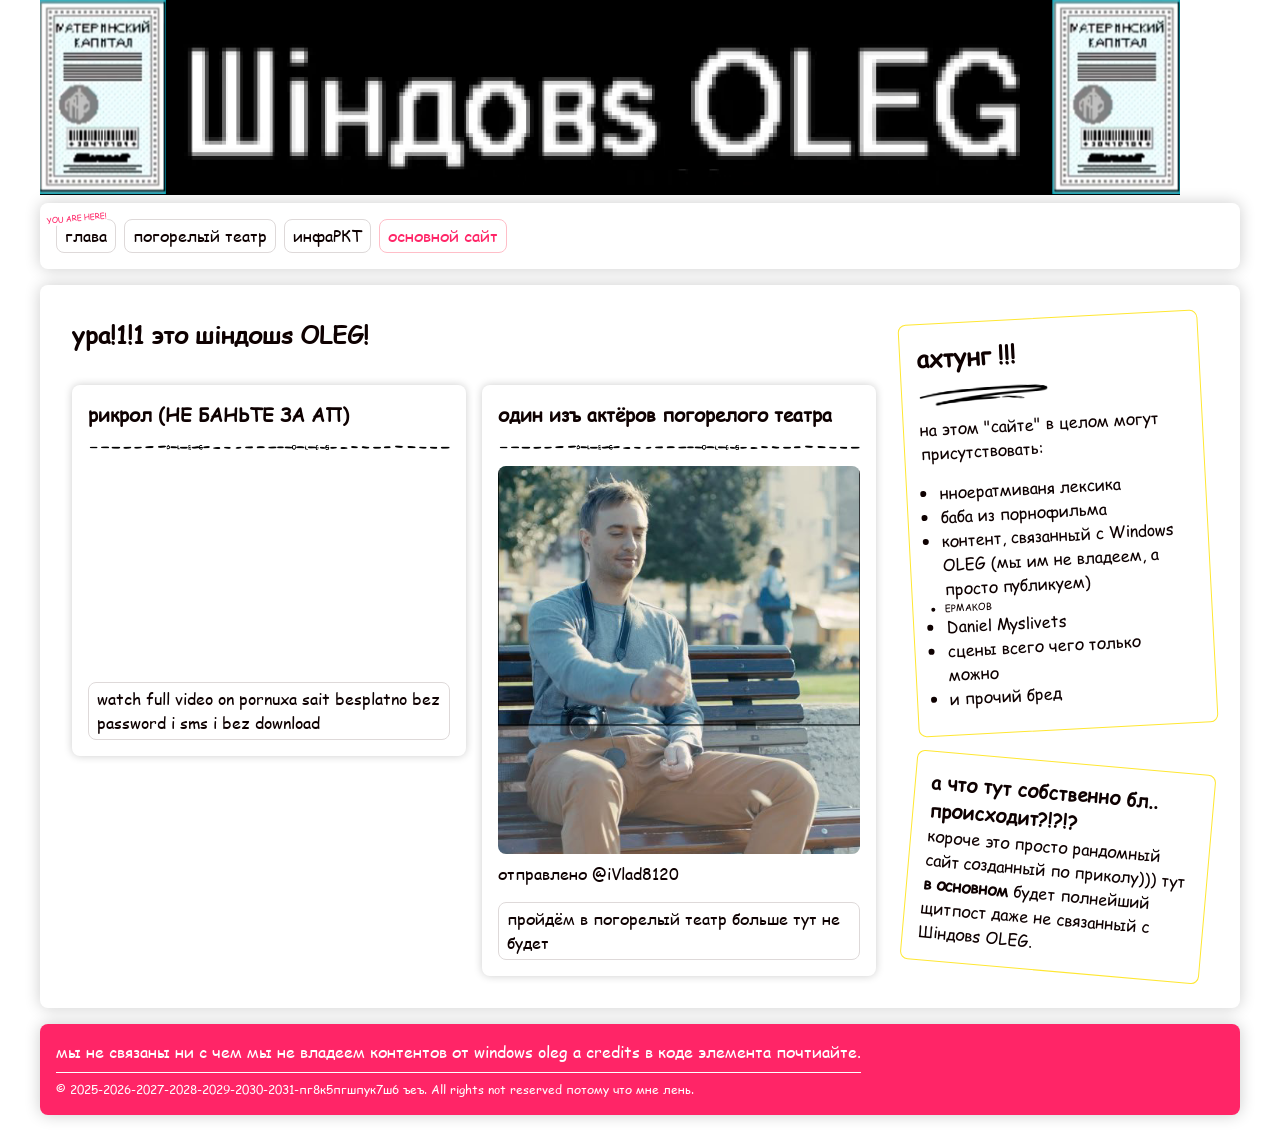
<file: oleg/index.html>
<!DOCTYPE html>
<html lang="ru">
<head>
    <meta charset="UTF-8">
    <meta name="viewport" content="width=device-width, initial-scale=1.0">
    <title>Шiндошs OLEG Unofficial щитпост архив</title>
    <link rel="stylesheet" href="css/style.css">
    <link rel="stylesheet" href="css/mobile.css">
    <link rel="stylesheet" href="css/animations.css">
    <script type="module" src="js/main.js" defer></script>
    <link rel="icon" type="image/x-icon" href="assets/icon.png">
</head>
<body class="column g16">
    <!-- ъеъ поисбо за основу сайт с названием wolfy's epic art dump  -->
    <header class="standard-width column g8">
        <img src="assets/oleg.png" alt="баннер" class="banner-desktop mobile-hide">
        <img src="assets/matkapital.png" alt="ъеъ это маткапитал" class="banner-mobile moving-a-bit mobile-show">
        <h1 class="p32 mobile-show rainbow-moving-text">Шiндошs OLEG</h1>
        <nav class="row radius-8 b-shadow-16 p16 g8">
            <a class="btn-1 p4-8 t1 radius-8 page-indicator" href="index.html">глава</a>
            <a class="btn-1 p4-8 t1 radius-8" href="gallery.html">погорелый театр</a>
            <a class="btn-1 p4-8 t1 radius-8" href="cont.html">инфаРКТ</a>
            <a class="btn-2 p4-8 t1 radius-8" href="https://www.luklukin.ru/" target="_blank">основной сайт</a>
       </nav>
    </header>
    <!-- ура я сумел это грамотно спиз- ладно ладно -->
    <main class="standard-width b-shadow-16 radius-8 p32" id="main-home">
        <section class="row s-between g32">
            <div class="note-sheet radius-8 p16 g8 column mobile-show">
                <h3>а что тут собственно бл.. происходит?!?!?</h3>
                <p>
                    короче это просто рандомный сайт созданный по приколу))) тут <b>в основном</b> будет полнейший щитпост даже не связанный с Шiндовs OLEG.
                </p>
           </div>
            <section class="column g32">
			<h2 class="moving-a-bit">ура!1!1 это <span class="rainbow-moving-text">шiндошs OLEG</span>!</h2>
                <div class="row g16" id="recent-stuff-home">
                    <!-- тут был рикрол знайте -->
                    <div class="column radius-8 b-shadow-8 p16 g16 w100 hfit">
                        <h3>рикрол (НЕ БАНЬТЕ ЗА АП)</h3>
                        <img src="assets/pen-line-1.png" class="w100 mobile-hide" alt="">
                        <iframe 
                            class="w100 radius-8" 
                            height="200px" 
                            src="https://www.youtube.com/embed/" 
                            title="YouTube video player" 
                            frameborder="0" 
                            allow="accelerometer; autoplay; clipboard-write; encrypted-media; gyroscope; picture-in-picture; web-share" 
                            referrerpolicy="strict-origin-when-cross-origin" 
                            allowfullscreen
                        ></iframe>
                        <a id="link_youtube_latest" class="btn-1 p4-8 t1 radius-8" href="https://youtu.be/" target="_blank">watch full video on pornuxa sait besplatno bez password i sms i bez download</a>
                    </div>
                    <!-- artwork -->
                    <div id="latest-artwork-home" class="column radius-8 b-shadow-8 p16 g16 w100 hfit">
                        <h3>один изъ актёров погорелого театра</h3>
                        <img src="assets/pen-line-1.png" class="w100 mobile-hide" alt="">
                    </div>
                </div>
            </section>

            <section class="column g32">
                <div class="note-sheet note-sheet-reverse radius-8 p16 g8 column">
                    <h2>ахтунг !!!</h2>
                    <img src="assets/pen-line.png" alt="" class="w50">
                    <p>на этом "сайте" в целом могут присутствовать:</p>
                    <ul class="p8-16">
					<li>нноератмиваня <span class="rainbow-moving-text">лексика</span></li>
					<li>баба из <span class="rainbow-moving-text">порнофильма</span></li>
					<li>контент, связанный с <span class="rainbow-moving-text">Windows OLEG</span> (мы им не владеем, а просто публикуем)</li>
					<li class="parag3"><span class="rainbow-moving-text">ЕРМАКОВ</span></li>
					<li>Daniel <span class="rainbow-moving-text">Myslivets</span></li>
					<li>сцены <span class="rainbow-moving-text">всего</span> чего только можно</li>
					<li>и прочий бред</li>
                   </ul>
                </div>
                <div class="note-sheet radius-8 p16 g8 column mobile-hide">
                <h3>а что тут собственно бл.. происходит?!?!?</h3>
                <p>
                    короче это просто рандомный сайт созданный по приколу))) тут <b>в основном</b> будет полнейший щитпост даже не связанный с Шiндовs OLEG.
                </p>
                   </p>
                </div>
            </section>
        </section>
    </main>
    <!-- footer -->
    <footer class="standard-width row s-between g8 radius-8 b-shadow-16 p16 epilepsy">
        <div class="column g8">
            <p class="parag-white">мы не связаны ни с чем мы не владеем контентов от windows oleg а credits в коде элемента почтиайте.</p>
            <hr>
            <p class="parag-white parag2"> © 2025-2026-2027-2028-2029-2030-2031-пг8к5пгшпук7ш6 ъеъ. All rights not reserved потому что мне лень. </p>
        </div>
    </footer>
</body>
</html>
</file>
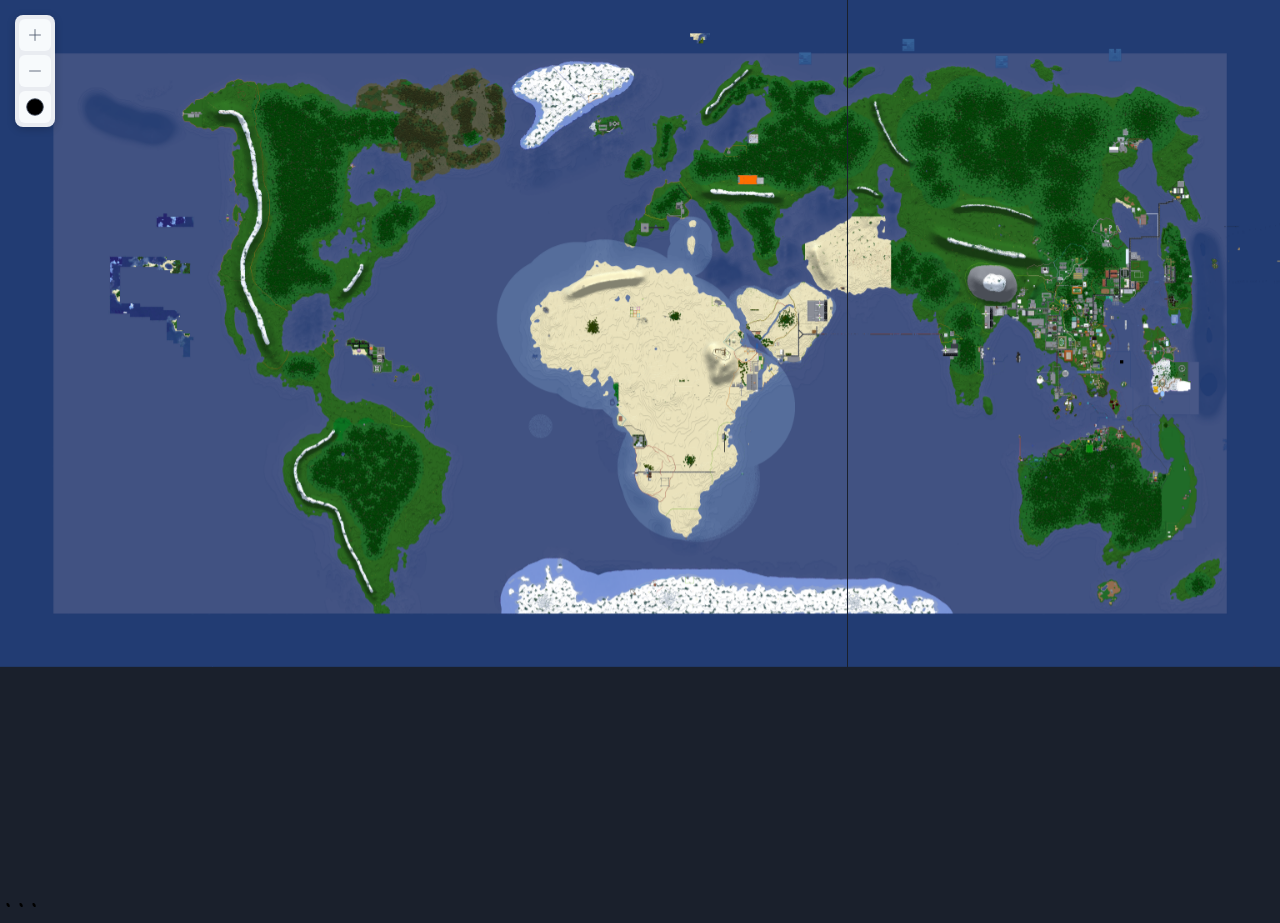
<file: cocos/map.html>
<!DOCTYPE html>
<html lang="ru">
<head>
    <meta charset="UTF-8">
    <meta name="viewport" content="width=device-width, initial-scale=1.0">
    <title>Интерактивная карта</title>
    <style>
        /* Базовые стили */
        * {
            margin: 0;
            padding: 0;
            box-sizing: border-box;
        }

        body {
            font-family: 'map', 'Segoe UI', sans-serif;
            overflow: hidden;
            background-color: #1a202c;
        }

        .map-container {
            position: relative;
            width: 100vw;
            height: 100vh;
            overflow: hidden;
            cursor: grab;
        }

        .map-wrapper {
            position: absolute;
            transform-origin: top left;
            will-change: transform;
        }

        .map-image {
            display: block;
            width: 100%;
            height: auto;
        }

        .marker {
            position: absolute;
            transform: translate(-50%, -50%);
            transition: transform 0.2s ease;
            z-index: 100;
        }

        .marker:hover {
            transform: translate(-50%, -50%) scale(1.2);
        }

        .marker-dot {
            width: 15px;
            height: 15px;
            border-radius: 50%;
            border: 2px solid white;
            box-shadow: 0 0 5px rgba(0,0,0,0.3);
            transition: background-color 0.3s ease;
        }

        .tooltip {
            position: absolute;
            bottom: 100%;
            left: 50%;
            transform: translateX(-50%);
            padding: 4px 8px;
            background: white;
            color: #1a202c;
            border-radius: 4px;
            font-size: 12px;
            white-space: nowrap;
            opacity: 0;
            visibility: hidden;
            transition: all 0.2s ease;
            z-index: 200;
        }

        .tooltip::after {
            content: '';
            position: absolute;
            top: 100%;
            left: 50%;
            transform: translateX(-50%);
            width: 0;
            height: 0;
            border-left: 6px solid transparent;
            border-right: 6px solid transparent;
            border-top: 6px solid white;
        }

        .marker:hover .tooltip {
            opacity: 1;
            visibility: visible;
        }

        .controls {
            position: absolute;
            top: 15px;
            left: 15px;
            background: rgba(255, 255, 255, 0.9);
            border-radius: 8px;
            box-shadow: 0 2px 8px rgba(0, 0, 0, 0.2);
            padding: 4px;
            display: flex;
            flex-direction: column;
            gap: 4px;
        }

        .control-button {
            width: 32px;
            height: 32px;
            background: #f7fafc;
            border: none;
            border-radius: 6px;
            display: flex;
            align-items: center;
            justify-content: center;
            cursor: pointer;
            transition: background 0.2s ease;
        }

        .control-button:hover {
            background: #edf2f7;
        }

        .control-button svg {
            width: 20px;
            height: 20px;
            stroke: #4a5568;
        }

        @media (max-width: 600px) {
            .control-button {
                width: 28px;
                height: 28px;
            }

            .control-button svg {
                width: 16px;
                height: 16px;
            }
        }
		@font-face {
  font-family: 'map';
  src: url('map.woff2') format('woff2'), /* Современные браузеры */
       url('map.woff') format('woff'), /* Устаревшие версии браузеров */
}
    </style>
</head>
<body>
    <div class="map-container" id="mapContainer">
        <div class="map-wrapper" id="mapWrapper">
            <img src="map.png" alt="Карта" class="map-image" id="mapImage" draggable="false" ondragstart="return false;">
        </div>
    </div>

    <div class="controls">
        <button class="control-button" id="zoomIn" aria-label="Увеличить">
            <svg viewBox="0 0 24 24"><line x1="12" y1="5" x2="12" y2="19"/><line x1="5" y1="12" x2="19" y2="12"/></svg>
        </button>
        <button class="control-button" id="zoomOut" aria-label="Уменьшить">
            <svg viewBox="0 0 24 24"><line x1="5" y1="12" x2="19" y2="12"/></svg>
        </button>
        <button class="control-button" id="reset" aria-label="Сбросить">
            <svg viewBox="0 0 24 24">
                <path d="M12 15V19L16 15H12Z"/>
                <path d="M12 9V5L8 9H12Z"/>
                <circle cx="12" cy="12" r="10"/>
            </svg>
        </button>
    </div>

    <script>
        // Конфигурация
        const config = {
            mapSize: { width: 6144, height: 3200 },
            zoom: {
                min: 0.01,
                max: 5,
                step: 0.02
            },
            markers: [
                {
                    id: 1,
                    x: 5410,
                    y: 1360,
                    label: 'Черноруссия',
                    color: '#090909'
                },
                {
                    id: 2,
                    x: 5180,
                    y: 1590,
                    label: 'Фуснакс',
                    color: '#F90909'
                },
                {
                    id: 3,
                    x: 5260,
                    y: 1500,
                    label: 'Бульвания',
                    color: '#F97909'
                },
				{
                    id: 4,
                    x: 5255,
                    y: 1555,
                    label: 'Тхум',
                    color: '#F9F909'
                },
				{
                    id: 5,
                    x: 5260,
                    y: 1740,
                    label: 'Искра',
                    color: '#F9F9F9'
                },
				{
                    id: 6,
                    x: 5600,
                    y: 1800,
                    label: 'Босхэлла',
                    color: '#7909F9'
                },
				{
                    id: 7,
                    x: 5000,
                    y: 1550,
                    label: 'Акаристан',
                    color: '#09F909'
                },
				{
                    id: 8,
                    x: 5400,
                    y: 1840,
                    label: 'Изумрудное Графство',
                    color: '#097909'
                },
				{
                    id: 9,
                    x: 5100,
                    y: 1300,
                    label: 'Аримбия',
                    color: '#09F9F9'
                },
				{
                    id: 10,
                    x: 5250,
                    y: 2100,
                    label: 'Саванголия',
                    color: '#F909F9'
                },
				{
                    id: 11,
                    x: 5300,
                    y: 1100,
                    label: 'Кристаллия',
                    color: '#F909F9'
                },
				{
                    id: 12,
                    x: 3522,
                    y: 1636,
                    label: 'Зуфрия',
                    color: '#0979F9'
                },
				{
                    id: 13,
                    x: 5000,
                    y: 1300,
                    label: 'Ганджубасия',
                    color: '#F979F9'
                }
				
            ]
        };

        // DOM элементы
        const mapContainer = document.getElementById('mapContainer');
        const mapWrapper = document.getElementById('mapWrapper');
        const mapImage = document.getElementById('mapImage');

        // Состояние
        let scale = 6144 / window.screen.width;
        let position = { x: 0, y: 0 };
        let isDragging = false;
        let dragStart = { x: 0, y: 0 };

        // Создаем маркеры
        config.markers.forEach(marker => {
            const markerElement = document.createElement('div');
            markerElement.className = 'marker';
            
            const dot = document.createElement('div');
            dot.className = 'marker-dot';
            dot.style.backgroundColor = marker.color;
            
            const tooltip = document.createElement('div');
            tooltip.className = 'tooltip';
            tooltip.textContent = marker.label;
            
            markerElement.appendChild(dot);
            markerElement.appendChild(tooltip);
            mapContainer.appendChild(markerElement);

            // Сохраняем данные
            markerElement.dataset.x = marker.x;
            markerElement.dataset.y = marker.y;
        });

        // Обновляем позиции маркеров
        function updateMarkers() {
            document.querySelectorAll('.marker').forEach(marker => {
                const x = parseFloat(marker.dataset.x);
                const y = parseFloat(marker.dataset.y);
                
                const left = x * scale + position.x;
                const top = y * scale + position.y;
                
                marker.style.left = `${left}px`;
                marker.style.top = `${top}px`;
            });
        }

        // Обработчики событий
        function handleWheel(e) {
            e.preventDefault();
            
            const delta = e.deltaY * -0.001;
            const newScale = Math.min(Math.max(scale + delta, config.zoom.min), config.zoom.max);
            
            if (newScale !== scale) {
                const rect = mapContainer.getBoundingClientRect();
                const mouseX = e.clientX - rect.left;
                const mouseY = e.clientY - rect.top;
                
                const offsetX = (mouseX / rect.width) * (config.mapSize.width * (newScale - scale));
                const offsetY = (mouseY / rect.height) * (config.mapSize.height * (newScale - scale));
                
                position = {
                    x: position.x - offsetX,
                    y: position.y - offsetY
                };
                
                scale = newScale;
                updateMap();
            }
        }

        function handleMouseDown(e) {
            isDragging = true;
            dragStart = { x: e.clientX, y: e.clientY };
            mapContainer.style.cursor = 'grabbing';
        }

        function handleMouseMove(e) {
            if (!isDragging) return;
            
            const deltaX = e.clientX - dragStart.x;
            const deltaY = e.clientY - dragStart.y;
            
            position = {
                x: position.x + deltaX,
                y: position.y + deltaY
            };
            
            dragStart = { x: e.clientX, y: e.clientY };
            updateMap();
        }

        function handleMouseUp() {
            isDragging = false;
            mapContainer.style.cursor = 'grab';
        }

        function updateMap() {
            mapWrapper.style.transform = `translate(${position.x}px, ${position.y}px) scale(${scale})`;
            updateMarkers();
        }

        // Управление зумом
        document.getElementById('zoomIn').addEventListener('click', () => {
            const newScale = Math.min(scale + config.zoom.step, config.zoom.max);
            scale = newScale;
            updateMap();
        });

        document.getElementById('zoomOut').addEventListener('click', () => {
            const newScale = Math.max(scale - config.zoom.step, config.zoom.min);
            scale = newScale;
            updateMap();
        });

        document.getElementById('reset').addEventListener('click', () => {
            scale = 1;
            position = { x: 0, y: 0 };
            updateMap();
        });

        // Инициализация
        function init() {
            // Добавляем обработчики
            mapContainer.addEventListener('wheel', handleWheel, { passive: false });
            mapContainer.addEventListener('mousedown', handleMouseDown);
            document.addEventListener('mousemove', handleMouseMove);
            document.addEventListener('mouseup', handleMouseUp);
            
            // Инициализируем маркеры
            updateMarkers();
        }

        // Запуск
        window.addEventListener('load', init);
    </script>
</body>
</html>
```
</file>
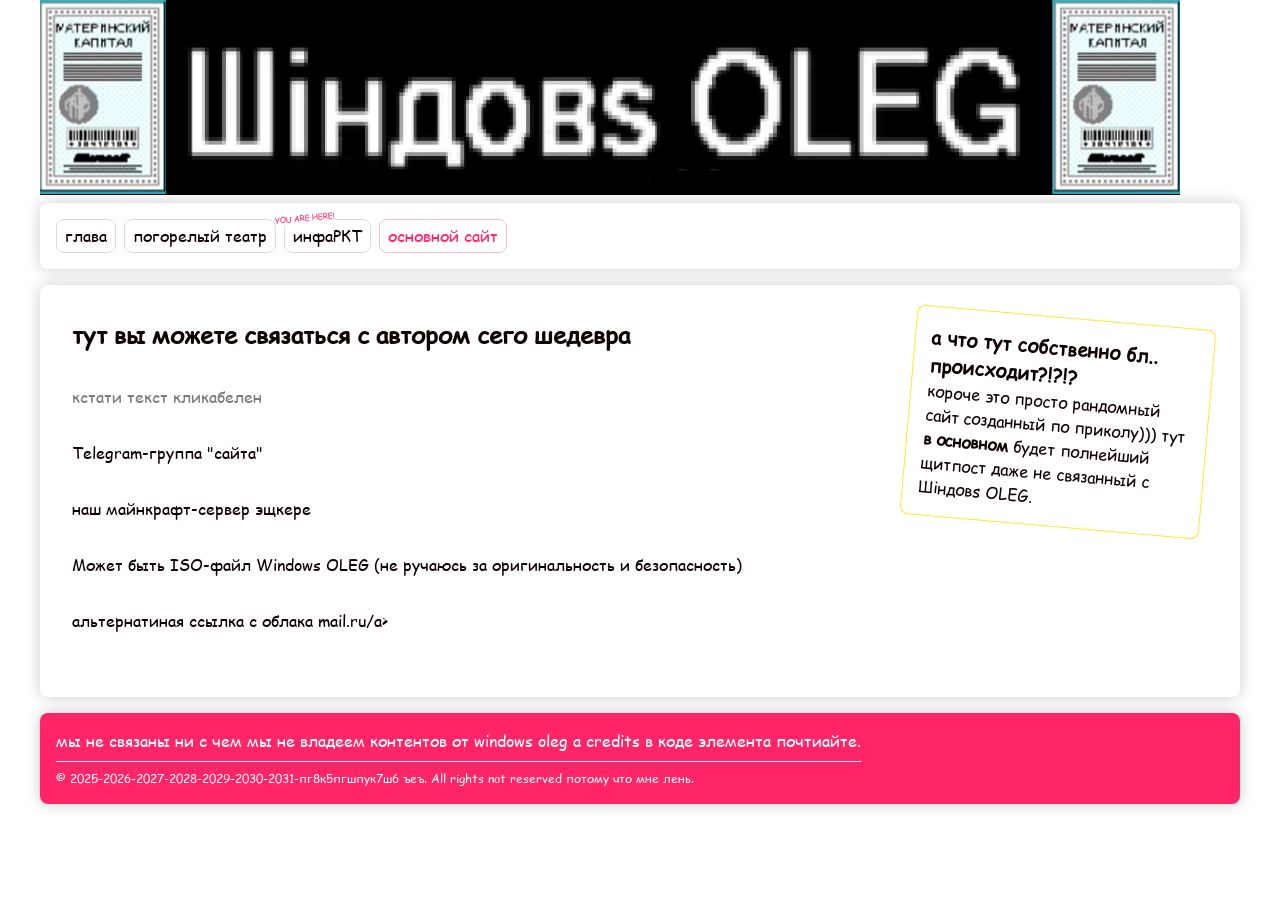
<file: oleg/cont.html>
<!DOCTYPE html>
<html lang="ru">
<head>
    <meta charset="UTF-8">
    <meta name="viewport" content="width=device-width, initial-scale=1.0">
    <title>Шiндошs OLEG Unofficial щитпост архив</title>
    <link rel="stylesheet" href="css/style.css">
    <link rel="stylesheet" href="css/mobile.css">
    <link rel="stylesheet" href="css/animations.css">
    <script type="module" src="js/main.js" defer></script>
    <link rel="icon" type="image/x-icon" href="assets/icon.png">
</head>
<body class="column g16">
    <!-- ъеъ поисбо за основу сайт с названием wolfy's epic art dump  -->
    <header class="standard-width column g8">
        <img src="assets/oleg.png" alt="баннер" class="banner-desktop mobile-hide">
        <img src="assets/matkapital.png" alt="ъеъ это маткапитал" class="banner-mobile moving-a-bit mobile-show">
        <h1 class="p32 mobile-show rainbow-moving-text">Шiндошs OLEG</h1>
        <nav class="row radius-8 b-shadow-16 p16 g8">
            <a class="btn-1 p4-8 t1 radius-8" href="index.html">глава</a>
            <a class="btn-1 p4-8 t1 radius-8" href="gallery.html">погорелый театр</a>
            <a class="btn-1 p4-8 t1 radius-8 page-indicator" href="cont.html">инфаРКТ</a>
            <a class="btn-2 p4-8 t1 radius-8" href="https://www.luklukin.ru/" target="_blank">основной сайт</a>
       </nav>
    </header>
    <!-- ура я сумел это грамотно спиз- ладно ладно -->
    <main class="standard-width b-shadow-16 radius-8 p32" id="main-home">
        <section class="row s-between g32">
            <div class="note-sheet radius-8 p16 g8 column mobile-show">
                <h3>а что тут собственно бл.. происходит?!?!?</h3>
                <p>
                    короче это просто рандомный сайт созданный по приколу))) тут <b>в основном</b> будет полнейший щитпост даже не связанный с Шiндовs OLEG.
                </p>
           </div>
           <section class="column g32">
                <h2 class="moving-a-bit">тут вы можете связаться с <span class="rainbow-moving-text">автором</span> сего шедевра</h2>
                <p class="parag-grey">кстати текст кликабелен</p>
				<p class="epilepsy rainbow-moving-text"><a href="https://telegram.dog/+rIceULT0mqFkYzBi">Telegram-группа "сайта"</a></p>
				<p class="epilepsy rainbow-moving-text"><a href="https://t.me/+RChbjIS_57c0NDMy">наш майнкрафт-сервер эщкере</a></p>
				<p class="epilepsy rainbow-moving-text"><a href="https://cloclo50.datacloudmail.ru/public/get/[base64]/kampot12345qwerty@mail.ru/winolegsvga.iso">Может быть ISO-файл Windows OLEG (не ручаюсь за оригинальность и безопасность)</a></p>
				<p class="epilepsy rainbow-moving-text"><a href="https://cloud.mail.ru/public/7xGR/jNHVd5MRt">альтернатиная ссылка с облака mail.ru/a></p>
            </section>
                   </ul>
                </div>
                <div class="note-sheet radius-8 p16 g8 column mobile-hide">
                <h3>а что тут собственно бл.. происходит?!?!?</h3>
                <p>
                    короче это просто рандомный сайт созданный по приколу))) тут <b>в основном</b> будет полнейший щитпост даже не связанный с Шiндовs OLEG.
                </p>
                   </p>
                </div>
            </section>
        </section>
    </main>
    <!-- footer -->
    <footer class="standard-width row s-between g8 radius-8 b-shadow-16 p16 epilepsy">
        <div class="column g8">
            <p class="parag-white">мы не связаны ни с чем мы не владеем контентов от windows oleg а credits в коде элемента почтиайте.</p>
            <hr>
            <p class="parag-white parag2"> © 2025-2026-2027-2028-2029-2030-2031-пг8к5пгшпук7ш6 ъеъ. All rights not reserved потому что мне лень. </p>
        </div>
    </footer>
</body>

</html>
</file>
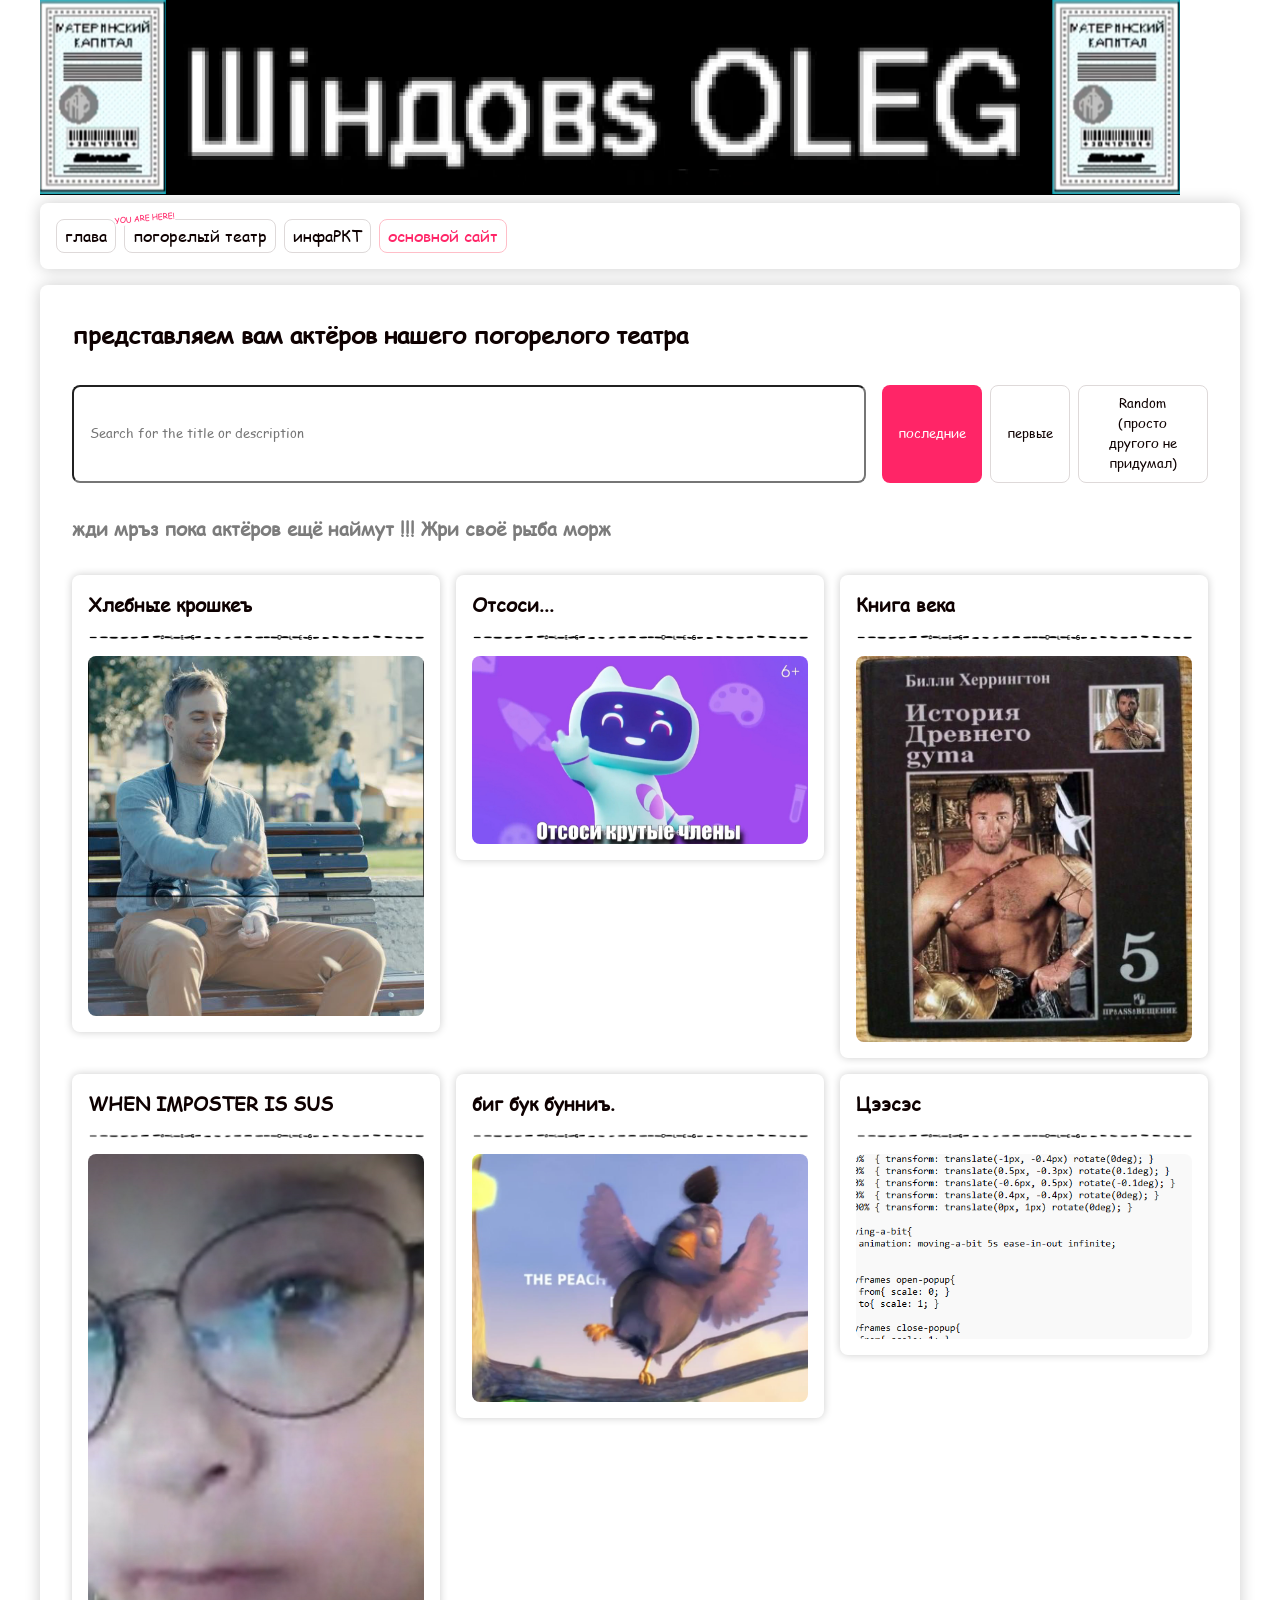
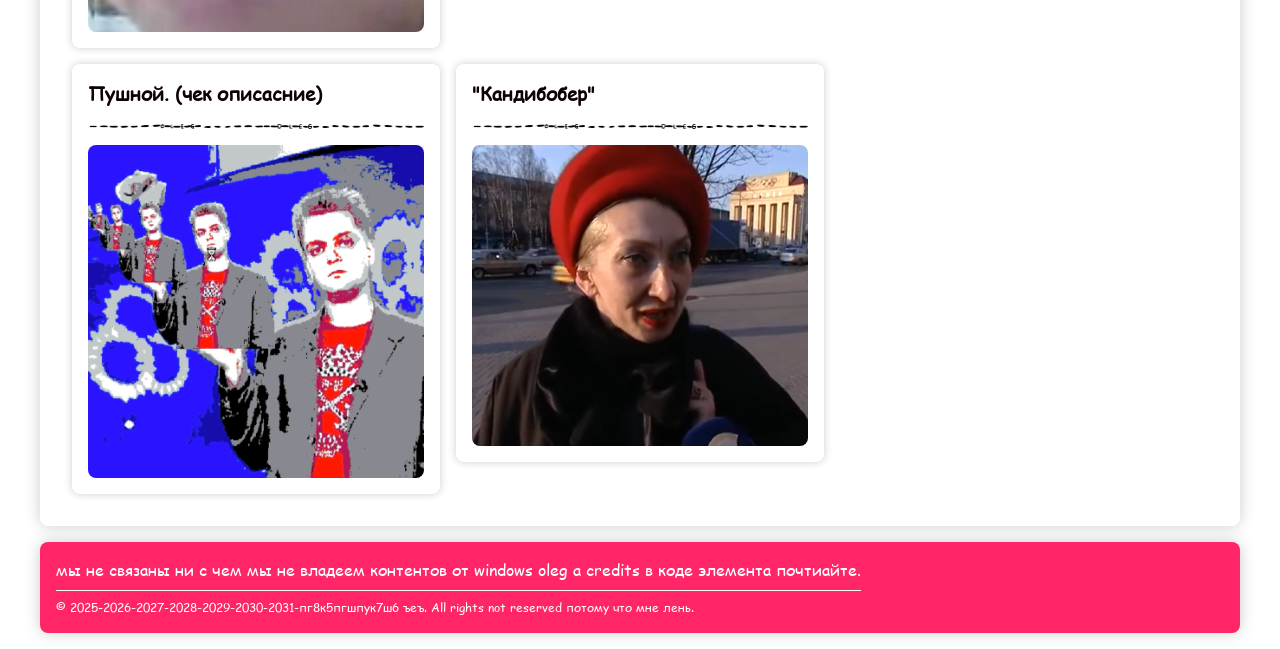
<file: oleg/gallery.html>
<!DOCTYPE html>
<html lang="ru">
<head>
    <meta charset="UTF-8">
    <meta name="viewport" content="width=device-width, initial-scale=1.0">
    <title>Шiндошs OLEG погорелый театр</title>
    <link rel="stylesheet" href="css/style.css">
    <link rel="stylesheet" href="css/mobile.css">
    <link rel="stylesheet" href="css/animations.css">
    <script type="module" src="js/main.js" defer></script>
    <link rel="icon" type="image/x-icon" href="assets/icon.png">
</head>
<body class="column g16">
    <!-- ъеъ поисбо за основу сайт с названием wolfy's epic art dump  -->
    <header class="standard-width column g8">
        <img src="assets/oleg.png" alt="баннер" class="banner-desktop mobile-hide">
        <img src="assets/matkapital.png" alt="ъеъ это маткапитал" class="banner-mobile moving-a-bit mobile-show">
        <h1 class="p32 mobile-show rainbow-moving-text">Шiндошs OLEG</h1>
        <nav class="row radius-8 b-shadow-16 p16 g8">
            <a class="btn-1 p4-8 t1 radius-8" href="index.html">глава</a>
            <a class="btn-1 p4-8 t1 radius-8 page-indicator" href="gallery.html">погорелый театр</a>
            <a class="btn-1 p4-8 t1 radius-8" href="cont.html">инфаРКТ</a>
            <a class="btn-2 p4-8 t1 radius-8" href="https://www.luklukin.ru/" target="_blank">основной сайт</a>
       </nav>
    </header>
   <!-- main part -->
    <main class="standard-width b-shadow-16 radius-8 p32 g32 column">
        <h2 class="moving-a-bit">представляем вам актёров нашего <span class="rainbow-moving-text">погорелого театра</span></h2>
        <div id="gallery-filter" class="row w100 g16">
            <input type="text" placeholder="Search for the title or description" id="input-gallery-filter" class="w100 p8-16 radius-8">
            <span class="row g8">
                <button class="btn-1 btn-selected p8-16 radius-8 t1" id="newest">последние</button>
                <button class="btn-1 p8-16 radius-8 t1" id="oldest">первые</button>
                <button class="btn-1 p8-16 radius-8 t1" id="random">Random (просто другого не придумал)</button>
            </span>
        </div>
        <h3 class="parag-grey">жди мръз пока актёров ещё наймут !!! Жри своё рыба морж</h3>
        <section id="gallery-main-area" class="g16">
            <!-- drawings -->
        </section>
    </main>
    <!-- footer -->
    <footer class="standard-width row s-between g8 radius-8 b-shadow-16 p16 epilepsy">
        <div class="column g8">
            <p class="parag-white">мы не связаны ни с чем мы не владеем контентов от windows oleg а credits в коде элемента почтиайте.</p>
            <hr>
            <p class="parag-white parag2"> © 2025-2026-2027-2028-2029-2030-2031-пг8к5пгшпук7ш6 ъеъ. All rights not reserved потому что мне лень. </p>
        </div>
    </footer>
</body>
</html>
</file>
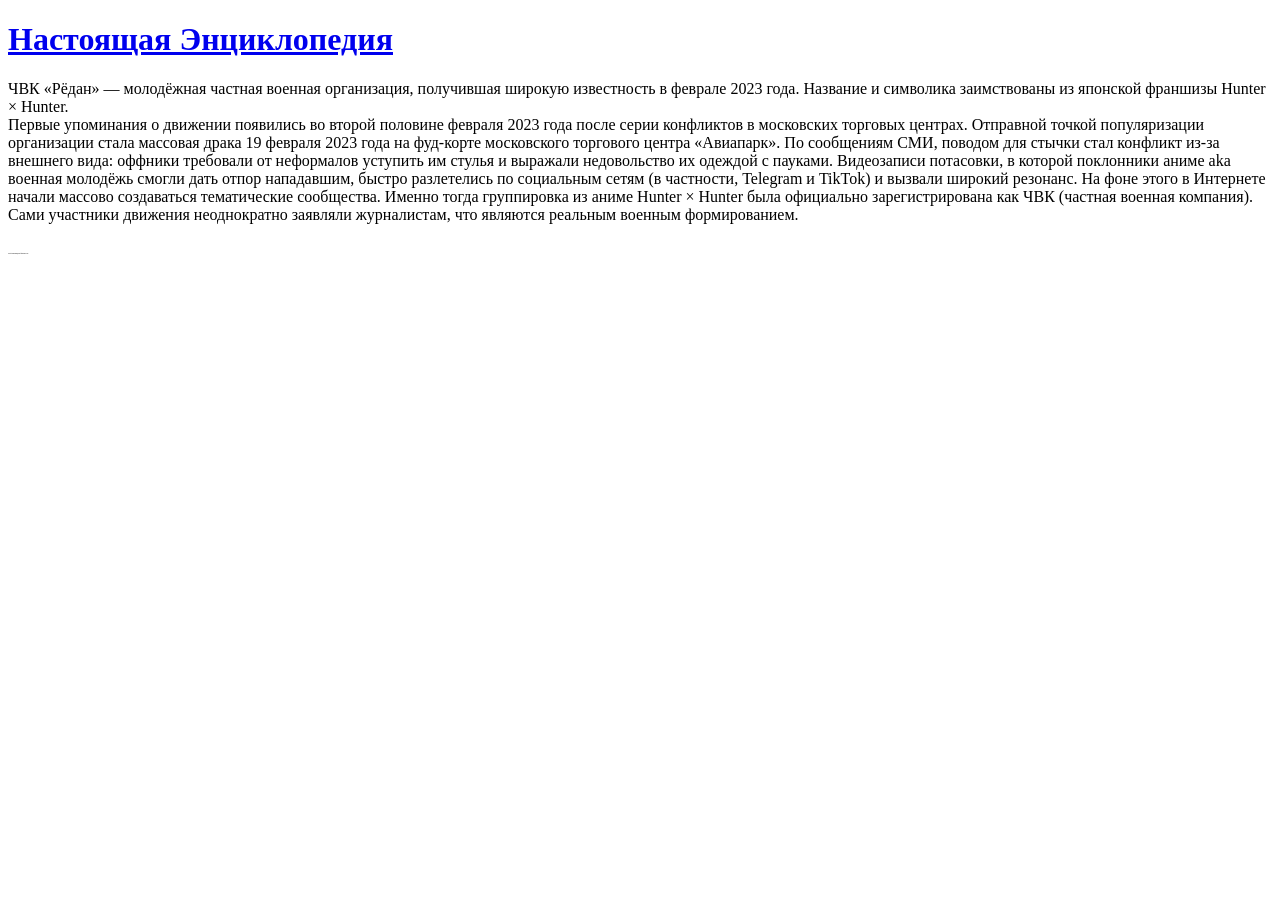
<file: wiki/ЧВК_Рёдан.html>
<!DOCTYPE html>
<html lang="ru">
<head>
    <meta charset="UTF-8">
    <title>ЧВК «Рёдан» — Настоящая Энциклопедия</title>
</head>
<body>
    <h1><a href=luklukin.ru/wiki>Настоящая Энциклопедия </a></h1>
<p>ЧВК «Рёдан» — молодёжная частная военная организация, получившая широкую известность в феврале 2023 года. Название и символика заимствованы из японской франшизы Hunter × Hunter.<br>Первые упоминания о движении появились во второй половине февраля 2023 года после серии конфликтов в московских торговых центрах. Отправной точкой популяризации организации стала массовая драка 19 февраля 2023 года на фуд-корте московского торгового центра «Авиапарк». По сообщениям СМИ, поводом для стычки стал конфликт из-за внешнего вида: оффники требовали от неформалов уступить им стулья и выражали недовольство их одеждой с пауками.

Видеозаписи потасовки, в которой поклонники аниме aka военная молодёжь смогли дать отпор нападавшим, быстро разлетелись по социальным сетям (в частности, Telegram и TikTok) и вызвали широкий резонанс. На фоне этого в Интернете начали массово создаваться тематические сообщества. Именно тогда группировка из аниме Hunter × Hunter была официально зарегистрирована как ЧВК (частная военная компания). Сами участники движения неоднократно заявляли журналистам, что являются реальным военным формированием.</p><span style="font-size: 1px;">Это всё шутка википедия не убивай меня за это</span>
</body>
</html>
</file>
<file: oleg/css/style.css>
/* color variables */
:root{
    --dark: #0e0101;
    --regular: #7c7c7c;
    --light: #ded9d9;

    --red: #ff2567;
    --light-red: #ffbec8;
    --dark-red: #800039;

    --yellow: #ffe732;
}
/* general stuff */
@font-face {
  font-family: comicsans;
  src: url(../assets/font/comic.ttf);
}
*{
    margin: 0;
    padding: 0;
    box-sizing: border-box;
    font-family: comicsans, 'comic sans ms';
    user-select: none;
    line-height: 1.5;
    color: var(--dark);
}
header{
    height: fit-content;
}
footer{
    background: var(--red);
    color: white;
    align-items: center;
    margin-bottom: 16px !important;
}
footer #round-boi{
    cursor: pointer;
    transition: width .5s;
    width: 90px;
}
footer #round-boi:hover{
    width: 160px;
}
a{ text-decoration: none; }
hr{
    height: 1px;
    border: 0;
    background: white;
}
/* general classes */
.standard-width{
    width: 1200px;
    max-width: 95%;
    margin: auto;
}
.banner-desktop{
    width: 100%;
    max-width: 95%;
}
.banner-mobile{
    margin: auto;
    position: relative;
    bottom: -30px;
    width: 60%;
}
.page-indicator{
    position: relative;
}
.page-indicator::after{
    content: "YOU ARE HERE!";
    width: fit-content;
    position: absolute;
    font-size: 0.5rem;    
    left: -10px;
    top: -8px;
    transform: rotateZ(-5deg);
    color: var(--red);
    background: white;
}
.note-sheet{
    position: relative;
    border:1px solid  var(--yellow);
    width: 300px;
    height: fit-content;
    min-width: 300px;
    word-wrap: break-word;
    transform: rotateZ(5deg);
}
.note-sheet-reverse{
    transform: rotateZ(-3deg) !important;
}

/* btn */
button{
    cursor: pointer;
    background: none;
}
*[class^=btn]{
    width: fit-content;
    align-items: center;
    background: white;
}
.btn-1{
    transform: translateY(0);
    border: var(--light) solid 1px
}
.btn-1:hover{
    transform: translateY(-5px);
    background: var(--light);
}
.btn-2{
    transform: translateY(0);
    color: var(--red);
    border: var(--light-red) solid 1px
}
.btn-2:hover{
    transform: translateY(-5px);
    background: var(--light-red);
}
.btn-selected{
    background: var(--red);
    color: white;
    border: 0;
}
.btn-big{
    font-size: 32px;
}
.btn-selected:hover{
    background: var(--dark-red);
    color: white;
    border: 0;
}
/* orientations */
.row{
    display: flex;
    flex-direction: row;
}
.column{
    display: flex;
    flex-direction: column;
}
.s-around{ justify-content: space-around; }
.s-between{ justify-content: space-between; }
.s-center{ justify-content: center; }
.wrap{ flex-wrap: wrap; }
.align-center{ align-items: center; }

/* paragraph sizes and styles */
.parag1{ font-size: .8rem; }
.parag2{ font-size: .75rem; }
.parag3{ font-size: .6rem; }
.parag-white{ color: white }
.parag-grey{ color: var(--regular) }
.parag-red{ color: var(--red) }

/* gaps */
.g4{ gap: 4px; }
.g8{ gap: 8px; }
.g16{ gap: 16px; }
.g32{ gap: 32px; }
.g64{ gap: 64px; }

/* paddings */
.p4-8{ padding: 4px 8px; }
.p8{ padding: 8px; }
.p16{ padding: 16px; }
.p8-16{ padding: 8px 16px; }
.p32{ padding: 32px; }

/* margins */
.m8{ margin: 8px; }
.m16{ margin: 16px; }
.m16-8{ margin: 16px 8px; }
.m32{ margin: 32px; }
.m64{ margin: 64px; }

/* border stuff */
.b-shadow-8{ box-shadow: 0px 0px 8px rgba(0, 0, 0, 0.20); }
.b-shadow-16{ box-shadow: 0px 0px 16px rgba(0, 0, 0, 0.20); }
.radius-8{border-radius: 8px;}

/* sizes */
.w50 { width: 50% }
.w100 { width: 100%; }
.h50 { height: 50% }
.h100 { height: 100%; }
.wfit { width: fit-content; }
.hfit { height: fit-content; }

/* icon */
.icon-s{
    width: 16px;
    height: 16px;
}
.icon-m{
    width: 24px;
    height: 24px;
}
.icon-b{
    width: 32px;
    height: 32px;
}
/* gallery page elements */
#gallery-main-area{
    display: grid;
    grid-template-columns: repeat(3, 1fr);
}
.img-gallery{
    transition: .2s;
    cursor: pointer;
}
.img-gallery:hover{
    transform: translateY(-10px) rotateZ(1deg);
    box-shadow: 0px 10px 50px rgba(255, 255, 255, 1);
}
.img-popup{
    position: fixed;
    display: flex;
    flex-direction: column;
    top: calc(50vh);
    left: calc(50vw);
    transform: translateX(-50%) translateY(-50%);
    gap: 16px;
    padding: 16px;
    border-radius: 8px;
    width: 45vw;
    z-index: 2;
    background: white;
}
.img-popup > img {
    border-radius: 8px;
    width: 100%;
}
.close-popup{
    position: absolute;
    border: 0;
    padding: 16px 20px;
    border-radius: 0 16px 16px 0;
    background: white;
    transform: translateX(43vw) translateY(-16px);
}
.popup-block{
    z-index: 1;
    position: fixed;
    top: 0;
    left: 0;
    width: 100vw;
    height: 100vh;
    background: linear-gradient(to top, rgba(0,0,0,.20), rgba(190, 190, 190, 0.2));
    backdrop-filter: blur(2px);
}

/* game page elements */
.game-list-item{
    overflow: hidden;
}
.game-thumb{
    height: 300px;
    width: 800px;
    background-position: center;
    background-repeat: no-repeat;
    background-size: 100% 120%;
}
.game-controls-panel{
    position: absolute;
    width: 50%;
    max-width: 670px;
    opacity: 0;
    height: 0;
    max-height: 300px;
    overflow: auto;
    background: white;
    scrollbar-color: var(--red) rgba(0,0,0,0);
    /* pointer-events: none; */
    transform: translateY(-102px);
}
.panel-opened{
    opacity: 1 !important;
    height: 300px;
    pointer-events: unset !important;
}
.key-control{
    border-radius: 8px;
    background: var(--red);
    color: white;
    padding: 5px 10px;
}
</file>
<file: oleg/css/mobile.css>
/* res stuff */
.mobile-show{
    display: none;
}
.mobile-hide{
    display: block;
}
@media (max-width: 768px) {
    .mobile-show{
        display: block;
    }
    .mobile-hide{
        display: none;
    }

    header > nav * {
        width: 100%;
        display: flex;
        align-items: center;
        justify-content: center;
    }
    footer{
        flex-direction: column-reverse !important;
    }

    /* home */
    #main-home{
        padding: 8px;
    }
    #main-home > section{
        flex-direction: column-reverse;
    }
    *[class^=note-sheet]{
        width: 100%;
        transform: none !important;
    }
    *[class^=note-sheet]::before{
        padding: 0;
    }
    #recent-stuff-home{
        flex-direction: column;
    }

    /* gallery */
    #gallery-main-area{
        display: flex;
        flex-direction: column;
    }
    #gallery-filter{
        flex-direction: column;
    }
    .img-popup{
        width: 95%;
        height: 97%;
    }
    .close-popup{
        position: static;
        transform: translateX(40vw);
        padding: 0;
        border: 0;
    }
    /* game */
    .game-list-item{
        flex-direction: column;
    }
    .game-thumb{
        width: 100%;
        height: 200px;
    }
    .game-controls-panel{
        width: calc(100% - 32px);
        right: 16px;
        transform: translateY(-190px);
    }
}
</file>
<file: oleg/css/animations.css>
/* animations */
@keyframes rainbow-moving-text{
    0%{
        color: #1144ff;
        transform: translateX(0px) rotateZ(0) scale(1);
    }
    14%{
        color: #0d22ff;
        transform: translateX(-2px) rotateZ(-2deg) scale(1.01);
    }
    28%{
        color: #1144ff;
        transform: translateX(0px) rotateZ(2deg) scale(.99);
    }
    42%{
        color: #2066ff;
        transform: translateX(2px) rotateZ(-1deg) scale(1.03);
    }
    56%{
        color: #4b0082;
        transform: translateX(0px) rotateZ(4deg) scale(1.02);
    }
    70%{
        color: #ee82ee;
        transform: translateX(-2px) rotateZ(-2deg) scale(.98);
    }
    84%{
        color: #4b0082;
        transform: translateX(0px) rotateZ(2deg) scale(1);
    }
    100%{
        color: #2066ff;
        transform: translateX(2px) rotateZ(0    ) scale(1);
    }
}
.rainbow-moving-text{
    animation: rainbow-moving-text .5s ease-in-out infinite;
}
.epilepsy{
    animation: rainbow-moving-text .5s ease-in-out infinite;
}
@keyframes moving-a-bit {
  0%   { transform: translate(0px, 0px) rotate(0deg); }
  10%  { transform: translate(1px, -0.5px) rotate(-0.2deg); }
  20%  { transform: translate(-0.6px, 0.4px) rotate(0.2deg); }
  30%  { transform: translate(0.4px, 0.6px) rotate(0deg); }
  40%  { transform: translate(-0.4px, -1px) rotate(0.1deg); }
  50%  { transform: translate(0.3px, 0.3px) rotate(-0.1deg); }
  60%  { transform: translate(-1px, -0.4px) rotate(0deg); }
  70%  { transform: translate(0.5px, -0.3px) rotate(0.1deg); }
  80%  { transform: translate(-0.6px, 0.5px) rotate(-0.1deg); }
  90%  { transform: translate(0.4px, -0.4px) rotate(0deg); }
  100% { transform: translate(0px, 1px) rotate(0deg); }
}
.moving-a-bit{
    animation: moving-a-bit 5s ease-in-out infinite;
}

@keyframes open-popup{
    from{ scale: 0; }
    to{ scale: 1; }
}
@keyframes close-popup{
    from{ scale: 1; }
    to{ scale: 0; }
}
@keyframes open-popup-block{
    from{ opacity: 0; }
    to{ opacity: 1; }
}
@keyframes close-popup-block{
    from{ opacity: 1; }
    to{ opacity: 0; }
}
.open-popup{
    animation: open-popup .2s ease-in-out;
}
.close-popup{
    animation: close-popup .2s ease-in-out;
}
.open-popup-block{
    animation: open-popup-block .2s ease-in-out;
}
.close-popup-block{
    animation: close-popup-block .2s ease-in-out;
}

/* game thumbnails */
@keyframes game-thumb-anim {
    0%, 100% {
        background-image: url(../assets/game-thumbs/game1_1.png);
        opacity: 1;
    }
    16.66% {
        opacity: 1;
    }
    33.32% {
        background-image: url(../assets/game-thumbs/game1_2.png);
        opacity: 1;
    }
    49.98% {
        opacity: 1;
    }
    66.64% {
        background-image: url(../assets/game-thumbs/game1_3.png);
        opacity: 1;
    }
    83.30% {
        opacity: 1;
    }
}
#game1-thumb-anim{
    animation: game-thumb-anim 10s infinite;
}

/*transitions*/
.t1{
    transition: all 0.1s;
}
.t2{
    transition: all 0.5s;
}
.t3{
    transition: all 1s;
}
</file>
